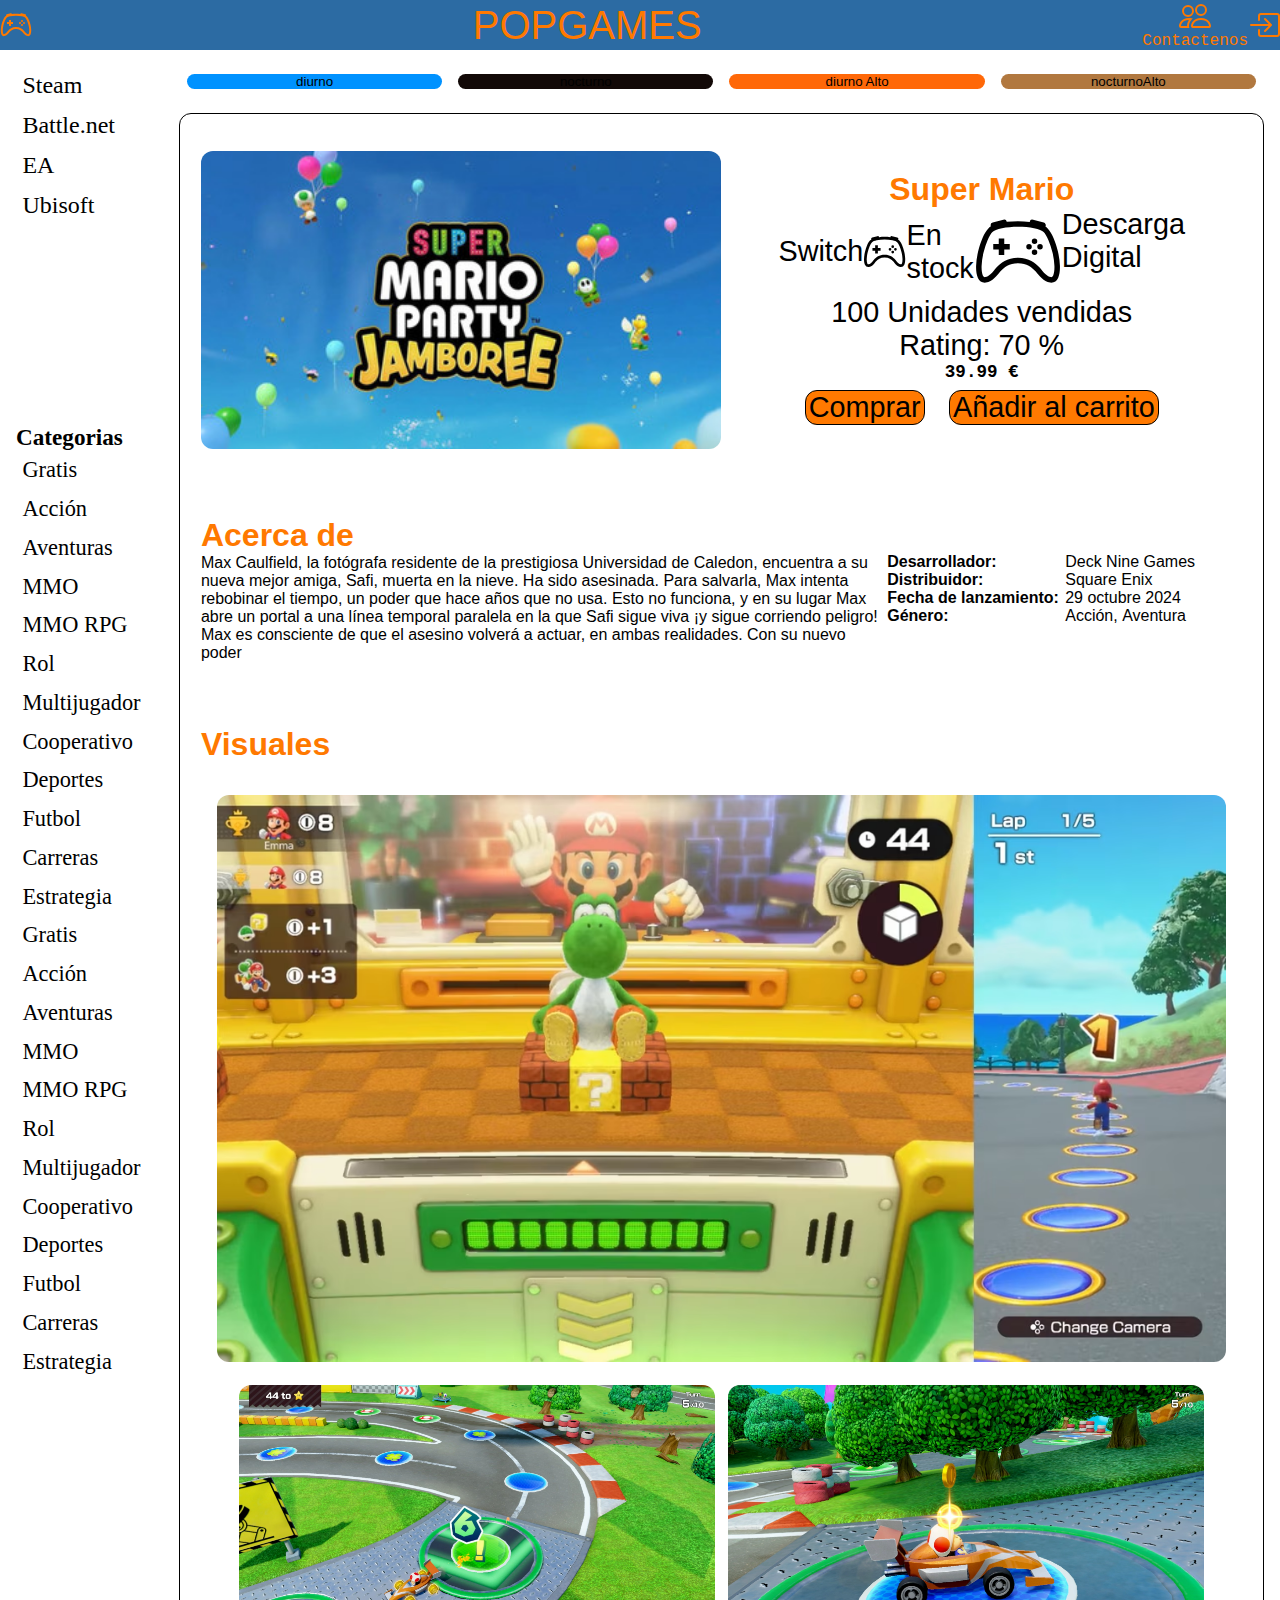
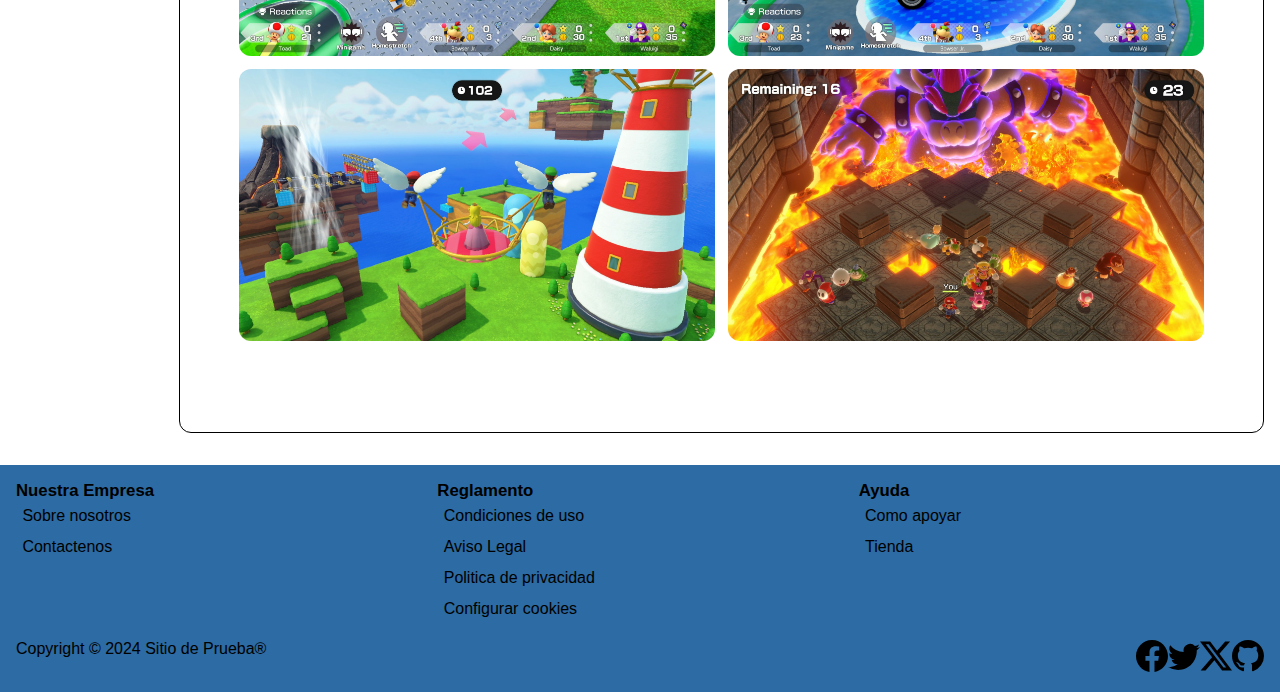
<file: game.html>
<!DOCTYPE html>
<html lang="es">

<head>
    <meta charset="UTF-8">
    <meta name="viewport" content="width=device-width, initial-scale=1.0">
    <title>Game</title>
    <link rel="preconnect" href="https://fonts.googleapis.com">
    <link rel="preconnect" href="https://fonts.gstatic.com" crossorigin>
    <link href="https://fonts.googleapis.com/css2?family=Sixtyfour+Convergence&display=swap" rel="stylesheet">
    <link href="https://fonts.googleapis.com/css2?family=Teko:wght@300..700&display=swap" rel="stylesheet">
    <link rel="stylesheet" href="css/game.css">
</head>

<body>
    <!--Header-->
    <header>
        <div class="headerIcon">
            <svg xmlns="http://www.w3.org/2000/svg" fill="currentColor" class="bi bi-controller" viewBox="0 0 16 16">
                <path
                    d="M11.5 6.027a.5.5 0 1 1-1 0 .5.5 0 0 1 1 0m-1.5 1.5a.5.5 0 1 0 0-1 .5.5 0 0 0 0 1m2.5-.5a.5.5 0 1 1-1 0 .5.5 0 0 1 1 0m-1.5 1.5a.5.5 0 1 0 0-1 .5.5 0 0 0 0 1m-6.5-3h1v1h1v1h-1v1h-1v-1h-1v-1h1z" />
                <path
                    d="M3.051 3.26a.5.5 0 0 1 .354-.613l1.932-.518a.5.5 0 0 1 .62.39c.655-.079 1.35-.117 2.043-.117.72 0 1.443.041 2.12.126a.5.5 0 0 1 .622-.399l1.932.518a.5.5 0 0 1 .306.729q.211.136.373.297c.408.408.78 1.05 1.095 1.772.32.733.599 1.591.805 2.466s.34 1.78.364 2.606c.024.816-.059 1.602-.328 2.21a1.42 1.42 0 0 1-1.445.83c-.636-.067-1.115-.394-1.513-.773-.245-.232-.496-.526-.739-.808-.126-.148-.25-.292-.368-.423-.728-.804-1.597-1.527-3.224-1.527s-2.496.723-3.224 1.527c-.119.131-.242.275-.368.423-.243.282-.494.575-.739.808-.398.38-.877.706-1.513.773a1.42 1.42 0 0 1-1.445-.83c-.27-.608-.352-1.395-.329-2.21.024-.826.16-1.73.365-2.606.206-.875.486-1.733.805-2.466.315-.722.687-1.364 1.094-1.772a2.3 2.3 0 0 1 .433-.335l-.028-.079zm2.036.412c-.877.185-1.469.443-1.733.708-.276.276-.587.783-.885 1.465a14 14 0 0 0-.748 2.295 12.4 12.4 0 0 0-.339 2.406c-.022.755.062 1.368.243 1.776a.42.42 0 0 0 .426.24c.327-.034.61-.199.929-.502.212-.202.4-.423.615-.674.133-.156.276-.323.44-.504C4.861 9.969 5.978 9.027 8 9.027s3.139.942 3.965 1.855c.164.181.307.348.44.504.214.251.403.472.615.674.318.303.601.468.929.503a.42.42 0 0 0 .426-.241c.18-.408.265-1.02.243-1.776a12.4 12.4 0 0 0-.339-2.406 14 14 0 0 0-.748-2.295c-.298-.682-.61-1.19-.885-1.465-.264-.265-.856-.523-1.733-.708-.85-.179-1.877-.27-2.913-.27s-2.063.091-2.913.27" />
            </svg>
        </div>
        <span>POPGAMES</span>
        <div class="headerIcon">
            <a href="#">Contactenos
                <svg xmlns="http://www.w3.org/2000/svg" fill="currentColor" class="bi bi-people" viewBox="0 0 16 16">
                    <path
                        d="M15 14s1 0 1-1-1-4-5-4-5 3-5 4 1 1 1 1zm-7.978-1L7 12.996c.001-.264.167-1.03.76-1.72C8.312 10.629 9.282 10 11 10c1.717 0 2.687.63 3.24 1.276.593.69.758 1.457.76 1.72l-.008.002-.014.002zM11 7a2 2 0 1 0 0-4 2 2 0 0 0 0 4m3-2a3 3 0 1 1-6 0 3 3 0 0 1 6 0M6.936 9.28a6 6 0 0 0-1.23-.247A7 7 0 0 0 5 9c-4 0-5 3-5 4q0 1 1 1h4.216A2.24 2.24 0 0 1 5 13c0-1.01.377-2.042 1.09-2.904.243-.294.526-.569.846-.816M4.92 10A5.5 5.5 0 0 0 4 13H1c0-.26.164-1.03.76-1.724.545-.636 1.492-1.256 3.16-1.275ZM1.5 5.5a3 3 0 1 1 6 0 3 3 0 0 1-6 0m3-2a2 2 0 1 0 0 4 2 2 0 0 0 0-4" />
                </svg>
            </a>
            <a href="#">
                <svg xmlns="http://www.w3.org/2000/svg" fill="currentColor" class="bi bi-box-arrow-in-right"
                    viewBox="0 0 16 16">
                    <path fill-rule="evenodd"
                        d="M6 3.5a.5.5 0 0 1 .5-.5h8a.5.5 0 0 1 .5.5v9a.5.5 0 0 1-.5.5h-8a.5.5 0 0 1-.5-.5v-2a.5.5 0 0 0-1 0v2A1.5 1.5 0 0 0 6.5 14h8a1.5 1.5 0 0 0 1.5-1.5v-9A1.5 1.5 0 0 0 14.5 2h-8A1.5 1.5 0 0 0 5 3.5v2a.5.5 0 0 0 1 0z" />
                    <path fill-rule="evenodd"
                        d="M11.854 8.354a.5.5 0 0 0 0-.708l-3-3a.5.5 0 1 0-.708.708L10.293 7.5H1.5a.5.5 0 0 0 0 1h8.793l-2.147 2.146a.5.5 0 0 0 .708.708z" />
                </svg>
            </a>
        </div>
    </header>
    <!---->
    <!--Barra de navegacion-->
    <nav>
        <ul>
            <li><a href="#">Steam</a></li>
            <li><a href="#">Battle.net</a></li>
            <li><a href="#">EA</a></li>
            <li><a href="#">Ubisoft</a></li>
        </ul>
    </nav>
    <!---->
    <!--Aside-->
    <aside>
        <span>Categorias</span>
        <ul>
            <li><a href="#">Gratis</a></li>
            <li><a href="#">Acción</a></li>
            <li><a href="#">Aventuras</a></li>
            <li><a href="#">MMO</a></li>
            <li><a href="#">MMO RPG</a></li>
            <li><a href="#">Rol</a></li>
            <li><a href="#">Multijugador</a></li>
            <li><a href="#">Cooperativo</a></li>
            <li><a href="#">Deportes</a></li>
            <li><a href="#">Futbol</a></li>
            <li><a href="#">Carreras</a></li>
            <li><a href="#">Estrategia</a></li>
            <li><a href="#">Gratis</a></li>
            <li><a href="#">Acción</a></li>
            <li><a href="#">Aventuras</a></li>
            <li><a href="#">MMO</a></li>
            <li><a href="#">MMO RPG</a></li>
            <li><a href="#">Rol</a></li>
            <li><a href="#">Multijugador</a></li>
            <li><a href="#">Cooperativo</a></li>
            <li><a href="#">Deportes</a></li>
            <li><a href="#">Futbol</a></li>
            <li><a href="#">Carreras</a></li>
            <li><a href="#">Estrategia</a></li>
        </ul>
    </aside>
    <!---->
    <!--Main-->
    <main>
        <!--Seccion-->
        <section class="sectColores">
            <button class="diuBut" type="button" onclick="diurno()">
                diurno
            </button>
            <button class="nocBut" type="button" onclick="nocturno()">
                nocturno
            </button>
            <button class="diuABut" type="button" onclick="diurnoAlto()">
                diurno Alto
            </button>
            <button class="nocABut" type="button" onclick="nocturnoAlto()">
                nocturnoAlto
            </button>
        </section>
        <section>
            <article>
                <section>            
                    <div><img src="img/supermario.png"></div>
                    <div class="mainProduc">               
                        <h1>Super Mario</h1>
                        <div class="platform">
                                <div>    <svg xmlns="http://www.w3.org/2000/svg" fill="currentColor" class="bi bi-controller" viewBox="0 0 16 16">
                                    <path
                                        d="M11.5 6.027a.5.5 0 1 1-1 0 .5.5 0 0 1 1 0m-1.5 1.5a.5.5 0 1 0 0-1 .5.5 0 0 0 0 1m2.5-.5a.5.5 0 1 1-1 0 .5.5 0 0 1 1 0m-1.5 1.5a.5.5 0 1 0 0-1 .5.5 0 0 0 0 1m-6.5-3h1v1h1v1h-1v1h-1v-1h-1v-1h1z" />
                                    <path
                                        d="M3.051 3.26a.5.5 0 0 1 .354-.613l1.932-.518a.5.5 0 0 1 .62.39c.655-.079 1.35-.117 2.043-.117.72 0 1.443.041 2.12.126a.5.5 0 0 1 .622-.399l1.932.518a.5.5 0 0 1 .306.729q.211.136.373.297c.408.408.78 1.05 1.095 1.772.32.733.599 1.591.805 2.466s.34 1.78.364 2.606c.024.816-.059 1.602-.328 2.21a1.42 1.42 0 0 1-1.445.83c-.636-.067-1.115-.394-1.513-.773-.245-.232-.496-.526-.739-.808-.126-.148-.25-.292-.368-.423-.728-.804-1.597-1.527-3.224-1.527s-2.496.723-3.224 1.527c-.119.131-.242.275-.368.423-.243.282-.494.575-.739.808-.398.38-.877.706-1.513.773a1.42 1.42 0 0 1-1.445-.83c-.27-.608-.352-1.395-.329-2.21.024-.826.16-1.73.365-2.606.206-.875.486-1.733.805-2.466.315-.722.687-1.364 1.094-1.772a2.3 2.3 0 0 1 .433-.335l-.028-.079zm2.036.412c-.877.185-1.469.443-1.733.708-.276.276-.587.783-.885 1.465a14 14 0 0 0-.748 2.295 12.4 12.4 0 0 0-.339 2.406c-.022.755.062 1.368.243 1.776a.42.42 0 0 0 .426.24c.327-.034.61-.199.929-.502.212-.202.4-.423.615-.674.133-.156.276-.323.44-.504C4.861 9.969 5.978 9.027 8 9.027s3.139.942 3.965 1.855c.164.181.307.348.44.504.214.251.403.472.615.674.318.303.601.468.929.503a.42.42 0 0 0 .426-.241c.18-.408.265-1.02.243-1.776a12.4 12.4 0 0 0-.339-2.406 14 14 0 0 0-.748-2.295c-.298-.682-.61-1.19-.885-1.465-.264-.265-.856-.523-1.733-.708-.85-.179-1.877-.27-2.913-.27s-2.063.091-2.913.27" />
                                </svg>Switch</div>  
                                <div>    <svg xmlns="http://www.w3.org/2000/svg" fill="currentColor" class="bi bi-controller" viewBox="0 0 16 16">
                                    <path
                                        d="M11.5 6.027a.5.5 0 1 1-1 0 .5.5 0 0 1 1 0m-1.5 1.5a.5.5 0 1 0 0-1 .5.5 0 0 0 0 1m2.5-.5a.5.5 0 1 1-1 0 .5.5 0 0 1 1 0m-1.5 1.5a.5.5 0 1 0 0-1 .5.5 0 0 0 0 1m-6.5-3h1v1h1v1h-1v1h-1v-1h-1v-1h1z" />
                                    <path
                                        d="M3.051 3.26a.5.5 0 0 1 .354-.613l1.932-.518a.5.5 0 0 1 .62.39c.655-.079 1.35-.117 2.043-.117.72 0 1.443.041 2.12.126a.5.5 0 0 1 .622-.399l1.932.518a.5.5 0 0 1 .306.729q.211.136.373.297c.408.408.78 1.05 1.095 1.772.32.733.599 1.591.805 2.466s.34 1.78.364 2.606c.024.816-.059 1.602-.328 2.21a1.42 1.42 0 0 1-1.445.83c-.636-.067-1.115-.394-1.513-.773-.245-.232-.496-.526-.739-.808-.126-.148-.25-.292-.368-.423-.728-.804-1.597-1.527-3.224-1.527s-2.496.723-3.224 1.527c-.119.131-.242.275-.368.423-.243.282-.494.575-.739.808-.398.38-.877.706-1.513.773a1.42 1.42 0 0 1-1.445-.83c-.27-.608-.352-1.395-.329-2.21.024-.826.16-1.73.365-2.606.206-.875.486-1.733.805-2.466.315-.722.687-1.364 1.094-1.772a2.3 2.3 0 0 1 .433-.335l-.028-.079zm2.036.412c-.877.185-1.469.443-1.733.708-.276.276-.587.783-.885 1.465a14 14 0 0 0-.748 2.295 12.4 12.4 0 0 0-.339 2.406c-.022.755.062 1.368.243 1.776a.42.42 0 0 0 .426.24c.327-.034.61-.199.929-.502.212-.202.4-.423.615-.674.133-.156.276-.323.44-.504C4.861 9.969 5.978 9.027 8 9.027s3.139.942 3.965 1.855c.164.181.307.348.44.504.214.251.403.472.615.674.318.303.601.468.929.503a.42.42 0 0 0 .426-.241c.18-.408.265-1.02.243-1.776a12.4 12.4 0 0 0-.339-2.406 14 14 0 0 0-.748-2.295c-.298-.682-.61-1.19-.885-1.465-.264-.265-.856-.523-1.733-.708-.85-.179-1.877-.27-2.913-.27s-2.063.091-2.913.27" />
                                </svg>En stock</div>  
                                <div>
                                    <svg xmlns="http://www.w3.org/2000/svg" fill="currentColor" class="bi bi-controller" viewBox="0 0 16 16">
                                    <path
                                        d="M11.5 6.027a.5.5 0 1 1-1 0 .5.5 0 0 1 1 0m-1.5 1.5a.5.5 0 1 0 0-1 .5.5 0 0 0 0 1m2.5-.5a.5.5 0 1 1-1 0 .5.5 0 0 1 1 0m-1.5 1.5a.5.5 0 1 0 0-1 .5.5 0 0 0 0 1m-6.5-3h1v1h1v1h-1v1h-1v-1h-1v-1h1z" />
                                    <path
                                        d="M3.051 3.26a.5.5 0 0 1 .354-.613l1.932-.518a.5.5 0 0 1 .62.39c.655-.079 1.35-.117 2.043-.117.72 0 1.443.041 2.12.126a.5.5 0 0 1 .622-.399l1.932.518a.5.5 0 0 1 .306.729q.211.136.373.297c.408.408.78 1.05 1.095 1.772.32.733.599 1.591.805 2.466s.34 1.78.364 2.606c.024.816-.059 1.602-.328 2.21a1.42 1.42 0 0 1-1.445.83c-.636-.067-1.115-.394-1.513-.773-.245-.232-.496-.526-.739-.808-.126-.148-.25-.292-.368-.423-.728-.804-1.597-1.527-3.224-1.527s-2.496.723-3.224 1.527c-.119.131-.242.275-.368.423-.243.282-.494.575-.739.808-.398.38-.877.706-1.513.773a1.42 1.42 0 0 1-1.445-.83c-.27-.608-.352-1.395-.329-2.21.024-.826.16-1.73.365-2.606.206-.875.486-1.733.805-2.466.315-.722.687-1.364 1.094-1.772a2.3 2.3 0 0 1 .433-.335l-.028-.079zm2.036.412c-.877.185-1.469.443-1.733.708-.276.276-.587.783-.885 1.465a14 14 0 0 0-.748 2.295 12.4 12.4 0 0 0-.339 2.406c-.022.755.062 1.368.243 1.776a.42.42 0 0 0 .426.24c.327-.034.61-.199.929-.502.212-.202.4-.423.615-.674.133-.156.276-.323.44-.504C4.861 9.969 5.978 9.027 8 9.027s3.139.942 3.965 1.855c.164.181.307.348.44.504.214.251.403.472.615.674.318.303.601.468.929.503a.42.42 0 0 0 .426-.241c.18-.408.265-1.02.243-1.776a12.4 12.4 0 0 0-.339-2.406 14 14 0 0 0-.748-2.295c-.298-.682-.61-1.19-.885-1.465-.264-.265-.856-.523-1.733-.708-.85-.179-1.877-.27-2.913-.27s-2.063.091-2.913.27" />
                                </svg>Descarga Digital</div>  
                        </div>
                        <span>100 Unidades vendidas</span>
                        <span>Rating: 70 %</span>
                        <span class="price">39.99 €</span>
                      
                        <div><button><a href="#">Comprar</a></button>
                            <button><a href="#">Añadir al carrito</a></button></div>
                 
                    </div>
                </section>
                <section class="details">            
                    <div class="acercaDe">
                        <h2>Acerca de</h2>
                        <span>Max Caulfield, la fotógrafa residente de la prestigiosa Universidad de Caledon, encuentra a su nueva mejor amiga, Safi, muerta en la nieve. Ha sido asesinada. Para salvarla, Max intenta rebobinar el tiempo, un poder que hace años que no usa. Esto no funciona, y en su lugar Max abre un portal a una línea temporal paralela en la que Safi sigue viva ¡y sigue corriendo peligro! Max es consciente de que el asesino volverá a actuar, en ambas realidades. Con su nuevo poder </span>
                    </div>
                    <div>               
                        <table>
                            <tr class="creador">
                              <td>Desarrollador:</td>
                              <td>Distribuidor:</td>
                              <td>Fecha de lanzamiento:</td>
                              <td>Género:</td>
                            
                            </tr>
                            <tr>
                              <td> Deck Nine Games</td>
                              <td> Square Enix</td>
                              <td> 29 octubre 2024 </td>
                              <td><a href="#">Acción</a>, <a href="#">Aventura</a></td>
                            </tr>
                          </table> 
                    </div>
                </section>
                <section class="visuales">
                    <h2>Visuales</h2>
                    <div class="video">
                        <img src="img/visual1.jpg">
                        <div>
                            <div><img src="img/visual2.jpg"></div>  
                            <div><img src="img/visual3.jpg"></div>  
                            <div><img src="img/visual4.jpg"></div>  
                            <div><img src="img/visual5.jpg"></div>
                        </div>
                    </div>
                </section>
            </article>
        </section>
    </main>
    <!---->
    <!--Footer-->
    <footer>
        <div>
            <span>Nuestra Empresa</span>
            <ul>
                <li><a href="#">Sobre nosotros</a></li>
                <li><a href="#">Contactenos</a></li>
            </ul>
        </div>
        <div>
            <span>Reglamento</span>
            <ul>
                <li><a href="#">Condiciones de uso</a></li>
                <li><a href="#">Aviso Legal</a></li>
                <li><a href="#">Politica de privacidad</a></li>
                <li><a href="#">Configurar cookies</a></li>
            </ul>
        </div>
        <div>
            <span>Ayuda</span>
            <ul>
                <li><a href="#">Como apoyar</a></li>
                <li><a href="#">Tienda</a></li>
            </ul>
        </div>
        <div class="copy">
            <a href="#">Copyright © 2024 Sitio de Prueba®</a>
            <div>
                <a href="#">
                    <svg xmlns="http://www.w3.org/2000/svg" fill="currentColor" class="bi bi-facebook"
                        viewBox="0 0 16 16">
                        <path
                            d="M16 8.049c0-4.446-3.582-8.05-8-8.05C3.58 0-.002 3.603-.002 8.05c0 4.017 2.926 7.347 6.75 7.951v-5.625h-2.03V8.05H6.75V6.275c0-2.017 1.195-3.131 3.022-3.131.876 0 1.791.157 1.791.157v1.98h-1.009c-.993 0-1.303.621-1.303 1.258v1.51h2.218l-.354 2.326H9.25V16c3.824-.604 6.75-3.934 6.75-7.951" />
                    </svg>
                </a>
                <a href="#">
                    <svg xmlns="http://www.w3.org/2000/svg" fill="currentColor" class="bi bi-twitter"
                        viewBox="0 0 16 16">
                        <path
                            d="M5.026 15c6.038 0 9.341-5.003 9.341-9.334q.002-.211-.006-.422A6.7 6.7 0 0 0 16 3.542a6.7 6.7 0 0 1-1.889.518 3.3 3.3 0 0 0 1.447-1.817 6.5 6.5 0 0 1-2.087.793A3.286 3.286 0 0 0 7.875 6.03a9.32 9.32 0 0 1-6.767-3.429 3.29 3.29 0 0 0 1.018 4.382A3.3 3.3 0 0 1 .64 6.575v.045a3.29 3.29 0 0 0 2.632 3.218 3.2 3.2 0 0 1-.865.115 3 3 0 0 1-.614-.057 3.28 3.28 0 0 0 3.067 2.277A6.6 6.6 0 0 1 .78 13.58a6 6 0 0 1-.78-.045A9.34 9.34 0 0 0 5.026 15" />
                    </svg>
                </a>
                <a href="#"> <svg xmlns="http://www.w3.org/2000/svg" fill="currentColor" class="bi bi-twitter-x"
                        viewBox="0 0 16 16">
                        <path
                            d="M12.6.75h2.454l-5.36 6.142L16 15.25h-4.937l-3.867-5.07-4.425 5.07H.316l5.733-6.57L0 .75h5.063l3.495 4.633L12.601.75Zm-.86 13.028h1.36L4.323 2.145H2.865z" />
                    </svg></a>
                <a href="#"> <svg xmlns="http://www.w3.org/2000/svg" fill="currentColor" class="bi bi-github"
                        viewBox="0 0 16 16">
                        <path
                            d="M8 0C3.58 0 0 3.58 0 8c0 3.54 2.29 6.53 5.47 7.59.4.07.55-.17.55-.38 0-.19-.01-.82-.01-1.49-2.01.37-2.53-.49-2.69-.94-.09-.23-.48-.94-.82-1.13-.28-.15-.68-.52-.01-.53.63-.01 1.08.58 1.23.82.72 1.21 1.87.87 2.33.66.07-.52.28-.87.51-1.07-1.78-.2-3.64-.89-3.64-3.95 0-.87.31-1.59.82-2.15-.08-.2-.36-1.02.08-2.12 0 0 .67-.21 2.2.82.64-.18 1.32-.27 2-.27s1.36.09 2 .27c1.53-1.04 2.2-.82 2.2-.82.44 1.1.16 1.92.08 2.12.51.56.82 1.27.82 2.15 0 3.07-1.87 3.75-3.65 3.95.29.25.54.73.54 1.48 0 1.07-.01 1.93-.01 2.2 0 .21.15.46.55.38A8.01 8.01 0 0 0 16 8c0-4.42-3.58-8-8-8" />
                    </svg>
                </a>
            </div>
        </div>
    </footer>
    <script src="./script.js"></script>
    <!---->
</body>

</html>
</file>
<file: css/game.css>
:root {
  --color-bar-primario: #2C6BA3;
  --color-bar-secundario: #fff;
  --color-bar-tercera: #fff;
  --color-enfasis:  #ff7900;
  --color-fondo: #fff;
  --color-texto:#000000;
  --color-boton-letra:#000000;
}
/*Juvenil*/
.diurno {
    --color-bar-primario: #2C6BA3;
    --color-bar-secundario: #fff;
    --color-bar-tercera: #fff;
    --color-enfasis:  #ff7900;
    --color-fondo: #fff;
    --color-texto:#000000;
    --color-boton-letra:#000000;
}

.nocturno {
    --color-bar-primario: rgba(66, 65, 77, 1);
    --color-bar-secundario: rgba(66, 65, 77, 1);
    --color-bar-tercera: rgba(66, 65, 77, 1);
    --color-enfasis:  #ff7900;
    --color-fondo: rgb(43, 42, 51);
    --color-texto: #fff;
    --color-boton-letra:#fff;
}

.diurno-alto {
    --color-bar-primario: #2C6BA3;
    --color-bar-secundario: #43a7ff;
    --color-bar-tercera: #43a7ff;
    --color-enfasis:  #ff7900;
    --color-fondo: #fff;
    --color-texto:#242220;
    --color-boton-letra:#242220;
}

.nocturno-alto {
    --color-bar-primario: #000000;
    --color-bar-secundario: rgba(66, 65, 77, 1);
    --color-bar-tercera: #000000;
    --color-enfasis:  #ff7900;
    --color-fondo: rgb(43, 42, 51);
    --color-texto: #fff;
    --color-boton-letra:#fff;
}

* {
  box-sizing: border-box;
  margin: 0;
  padding: 0;
}

html {
  /*Degradado de colores a la pagina*/
  border-radius: 50%;
  overflow-y: auto;
  overflow-x: hidden;
  -webkit-box-sizing: border-box;
  box-sizing: border-box;
  font-family: "Courier New", Courier, monospace;
}
body {
  /*Grip para la estructura de la página*/
  display: grid;
  grid-template-areas:
    "head"
    "nava"
    "asid"
    "main"
    "foot";
}

header {
  /*Cabecera, separa los 3 objetos del header entre ellos **/
  grid-area: head;
  display: flex;
  justify-content: space-between;
  align-items: center;
  text-align: center;
  background-color: var(--color-bar-primario);
  color: var(--color-enfasis);
}

header span {
  /*Estilos del titulo de la página */
  font-family: Arial, Helvetica, sans-serif;
  font-optical-sizing: auto;
  font-style: normal;
  font-variation-settings: "BLED" 0, "SCAN" 0, "XELA" 0, "YELA" 0;
  font-size: 2.5rem;
}

header a {
  font-size: 1rem;
}

header svg {
  width: 2rem;
  height: 2rem;
}

.headerIcon {
  display: flex;
  flex-direction: row;
}

.headerIcon > a {
  display: flex;
  flex-direction: column-reverse;
  align-items: center;
}
nav {
  /*Barra de navegacion de plataformas de juegos*/
  grid-area: nava;
  padding: 1rem;
  background-color: var(--color-bar-tercera);
  color: var(--color-texto);
}

nav div {
  display: flex;
  text-align: center;
  text-decoration: none;
  justify-content: center;
  flex-wrap: wrap;
}

nav a {
  font-size: 1.5rem;
}

aside {
  /*Aside*/
  grid-area: asid;
  padding: 1rem;
  background-color: var(--color-bar-tercera);
  color: var(--color-texto);
}

aside a {
  font-size: 1.4rem;
}

nav,
aside {
  /*A las barras de navegacion le ponemos el mismo formato de letra*/
  font-family: "Vast Shadow", serif;
  font-style: normal;
}
main {
  /*Contenedor de sección*/
  grid-area: main;
  display: flex;
  flex-direction: column;
  padding: 1rem;
  background-color: var(--color-fondo);
}

section {
  /*Contenedor de articulos*/
  display: flex;
  flex-direction: column;
  align-items: center;
}

.newSection {
  display: flex;
  flex-direction: column;
  align-items: center;
}
.sectColores {
  display: grid;
  grid-template-columns: 1fr 1fr 1fr 1fr;
}
.newSection div {
  display: flex;
  flex-direction: row;
  align-items: center;
}

article {
  /*Producto*/
  display: flex;
  flex-direction: column;
  border: 1px solid black;
  border-radius: 12px;
  padding: 5px;
  align-items: center;
  margin: 1rem;
  width: 100%;
  height: 100%;
  color: var(--color-texto);
  background-color: var(--color-bar-secundario);
}

article > section {
  display: block;
  width: 100%;
  height: 100%;
  margin: 1rem;
  padding: 1rem;
}
h1, h2 {
  font-size: 2rem;
  color: var(--color-enfasis);
}

.mainProduc {
  display: flex;
  flex-direction: column;
  align-items: center;
  font-size: 1.8rem;
}

tbody {
  display: grid;
  grid-template-columns: 1fr 1fr;
}
tr {
  display: flex;
  flex-direction: column;
  margin: 0.2rem;
}
.creador td{
  font-weight: bold;
}

article button {
  border: 1px solid black;
  border-radius: 12px;
  background-color: var(--color-enfasis);
}
article button a {
  margin: 0.2rem;
  font-size: 1.8rem;
  /*
  color: var(--color-texto);
  */
  color: var(--color-boton-letra);
}
.visuales{
  display: flex;
  flex-direction: column;
  width: 100%;
  height: 100%;
  margin: 1rem;
  padding: 1rem;
}
.visuales h2 {
  align-self: flex-start;
}
.video {
  display: flex;
  flex-direction: column;
  width: 100%;
  height: 100%;
  margin: 1rem;
  padding: 1rem;
}
.video > div{
display: grid;
grid-template-columns: 1fr 1fr;
width: 100%;
height: 100%;
padding: 1rem;
}
.video > div >div{
  margin: 0.2rem;
  padding: 0.2rem;
  }

.price {
  font-family: "Courier New", Courier, monospace;
  font-size: 1.1rem;
  font-weight: bold;
}
.platform{
  display: flex;
  flex-direction: row;
  align-items: center;
  justify-content: center;
}
.platform div{
  display: flex;
  flex-direction: row;
}


.diuBut {
  background-color: #0092ff;
  color: var(--color-general);
}
.nocBut {
  background-color: #120907;
  color: var(--color-general);
}
.diuABut {
  background-color: #ff6808;
  color: var(--color-general);
}
.nocABut {
  background-color: #b1783f;
  color: var(--color-general);
}

footer {
  /*Footer*/
  grid-area: foot;
  display: grid;
  height: auto;
  grid-gap: 1rem;
  padding: 1rem;
  background-color: var(--color-bar-primario);
  color: var(--color-texto);
  font-family: "Open Sans", sans-serif;
}

aside span {
  /*Encabezados del footer y del aside*/
  font-size: 1.45rem;
  font-weight: bold;
}
footer span {
  /*Encabezados del footer y del aside*/
  font-size: 1.05rem;
  font-weight: bold;
}

footer ul {
  display: flex;
  flex-direction: column;
}
ul > li {
  margin: 0.2rem;
  padding: 0.2rem;
}
ul {
  display: flex;
  flex-wrap: wrap;
  justify-content: space-around;
  margin-block: auto;
  list-style-type: none;
}
img {
  align-self: center;
  height: 100%;
  width: 100%;
  border: 1px;
  border-radius: 12px;
}

p {
  font-size: 1rem;
}
a {
  text-decoration: none;
  font-size: 1rem;
  justify-content: center;
  color: var(--color-letra);
}

.copy svg {
  width: 2rem;
  height: 2rem;
}

button {
  margin: 0.5rem;
  border: 1px;
  border-radius: 12px;
}

/* Estilos para el modo oscuro (dark mode) */

@media (prefers-color-scheme: dark) {
  :root {
    --color-bar-primario: rgba(66, 65, 77, 1);
    --color-bar-secundario: rgba(66, 65, 77, 1);
    --color-bar-tercera: rgba(66, 65, 77, 1);
    --color-enfasis:  #ff7900;
    --color-fondo: rgb(43, 42, 51);
    --color-texto: #fff;
    --color-boton-letra:#fff;
  }
}
@media (prefers-color-scheme: light) {
  :root {
      --color-bar-primario: #2C6BA3;
      --color-bar-secundario: #fff;
      --color-bar-tercera: #fff;
      --color-enfasis:  #ff7900;
      --color-fondo: #fff;
      --color-texto:#000000;
      --color-boton-letra:#000000;
  }
}

/* Tablets y phablets  2 */
@media screen and (min-width: 576px) {
  footer {
    display: grid;
    grid-template-columns: 1fr 1fr;
  }
}

/* Escritorio pequeño / tablet  3 */ /* para pantallas de entre 576 y 1023 px en horizontal y vertical*/
@media screen and (min-width: 912px),
  (min-width: 576px) and (orientation: landscape) {
  body {
    display: grid;
    grid-template-areas:
      "head head head head head"
      "nava nava nava nava nava"
      "asid main main main main"
      "foot foot foot foot foot";
  }
  header {
    grid-area: head;
  }
  nav {
    grid-area: nava;
  }
  aside {
    grid-area: asid;
  }
  main {
    grid-area: main;
    font-family: Arial, Helvetica, sans-serif;
  }
  aside ul {
    display: flex;
    flex-direction: column;
  }

  footer {
    grid-area: foot;
    display: grid;
    grid-template-columns: 1fr 1fr 1fr;
  }
  .copy {
    grid-column-end: span 3;
    display: flex;
    flex-direction: row;
    text-align: center;
    justify-content: space-between;
    width: 100%;
  }

  .copy div {
    display: flex;
    flex-direction: row;
    align-items: flex-end;
  }
}

/* Escritorio grande */
@media screen and (min-width: 1024px) {
  body {
    display: grid;
    grid-template-areas:
      "head head head head head"
      "nava main main main main"
      "asid main main main main"
      "asid main main main main"
      "asid main main main main"
      "asid main main main main"
      "foot foot foot foot foot";
  }
  header {
    grid-area: head;
  }
  nav {
    grid-area: nava;
  }
  nav ul {
    display: flex;
    flex-direction: column;
  }
  aside {
    grid-area: asid;
  }

  aside ul {
    display: flex;
    flex-direction: column;
  }
  main {
    grid-area: main;
  }

  article > section {
    display: grid;
    grid-template-columns: 1fr 1fr;
    width: 100%;
    height: 100%;
    margin: 1rem;
    padding: 1rem;
  }

  article .details {
    display: grid;
    grid-template-columns: auto auto auto;
  }
  .acercaDe {
    grid-column: 1 / 3;
  }

  footer {
    grid-area: foot;
    display: grid;
    grid-template-columns: 1fr 1fr 1fr;
  }
  .copy {
    grid-column-end: span 3;
    display: flex;
    flex-direction: row;
    text-align: center;
    justify-content: space-between;
    width: 100%;
  }

  .copy div {
    display: flex;
    flex-direction: row;
    align-items: flex-end;
  }
}
</file>
